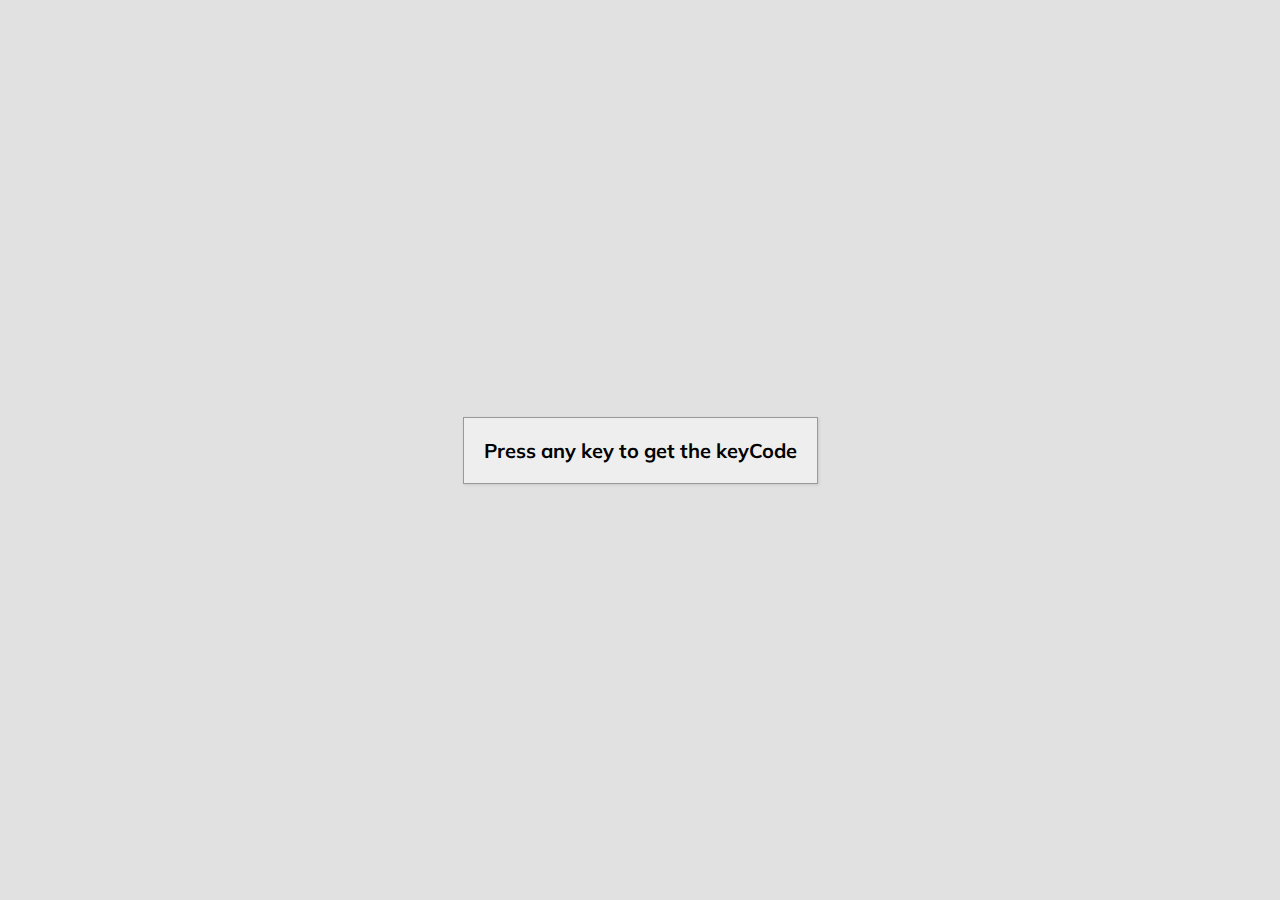
<file: Event KeyCodes/index.html>
<!DOCTYPE html>
<html lang="en">
  <head>
    <meta charset="UTF-8" />
    <meta name="viewport" content="width=device-width, initial-scale=1.0" />
    <link rel="stylesheet" href="style.css" />
    <title>Event KeyCodes</title>
  </head>
  <body>
    <div id="insert">
        <div class="key">
            Press any key to get the keyCode 
        </div>
    </div>
    <script src="script.js"></script>
  </body>
</html>
</file>
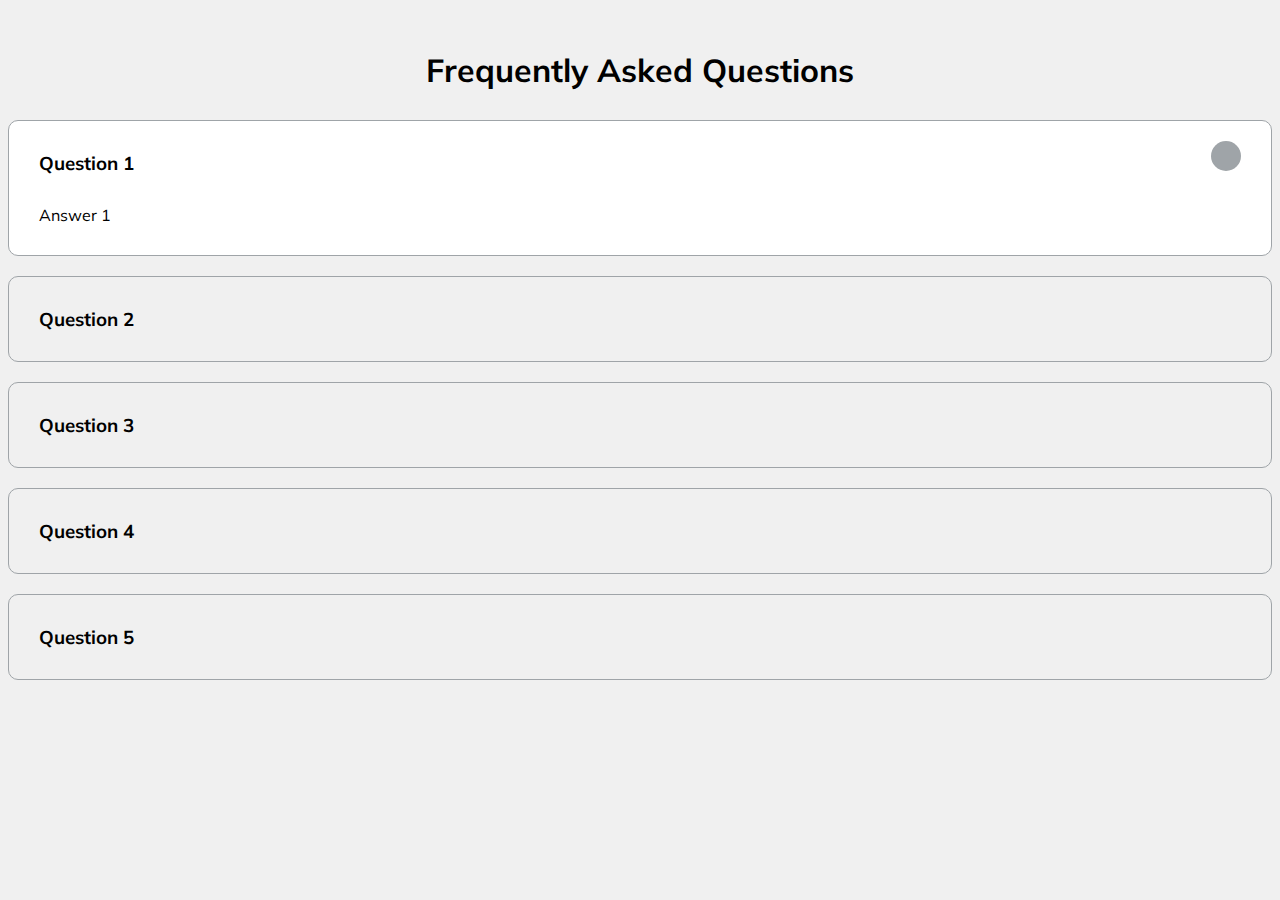
<file: FAQ Collapse/index.html>
<!DOCTYPE html>
<html lang="en">
  <head>
    <meta charset="UTF-8" />
    <meta name="viewport" content="width=device-width, initial-scale=1.0" />
    <link rel="stylesheet" href="https://cdnjs.cloudflare.com/ajax/libs/font-awesome/5.14.0/css/all.min.css" integrity="sha512-1PKOgIY59xJ8Co8+NE6FZ+LOAZKjy+KY8iq0G4B3CyeY6wYHN3yt9PW0XpSriVlkMXe40PTKnXrLnZ9+fkDaog==" crossorigin="anonymous" />
    <link rel="stylesheet" href="style.css" />
    <title>FAQ</title>
  </head>
  <body>
    <h1>Frequently Asked Questions</h1>
    <div class="faq-container">
      <div class="faq active">
        <h3 class="faq-title">
          Question 1
        </h3>

        <p class="faq-text">
          Answer 1
        </p>

        <button class="faq-toggle">
          <i class="fas fa-chevron-down"></i>
          <i class="fas fa-times"></i>
        </button>
      </div>

      <div class="faq">
        <h3 class="faq-title">
          Question 2
        </h3>
        <p class="faq-text">
          Answer 2
        </p>
        <button class="faq-toggle">
          <i class="fas fa-chevron-down"></i>
          <i class="fas fa-times"></i>
        </button>
      </div>
      
      <div class="faq">
        <h3 class="faq-title">
          Question 3
        </h3>
        <p class="faq-text">
          Answer 3
        </p>
        <button class="faq-toggle">
          <i class="fas fa-chevron-down"></i>
          <i class="fas fa-times"></i>
        </button>
      </div>
      
      <div class="faq">
        <h3 class="faq-title">
          Question 4
        </h3>
        <p class="faq-text">
          Answer 4
        </p>
        <button class="faq-toggle">
          <i class="fas fa-chevron-down"></i>
          <i class="fas fa-times"></i>
        </button>
      </div>
      
      <div class="faq">
        <h3 class="faq-title">
          Question 5
        </h3>
        <p class="faq-text">
          Answer 5
        </p>
        <button class="faq-toggle">
          <i class="fas fa-chevron-down"></i>
          <i class="fas fa-times"></i>
        </button>
      </div>
    </div>
    <script src="script.js"></script>
  </body>
</html>
</file>
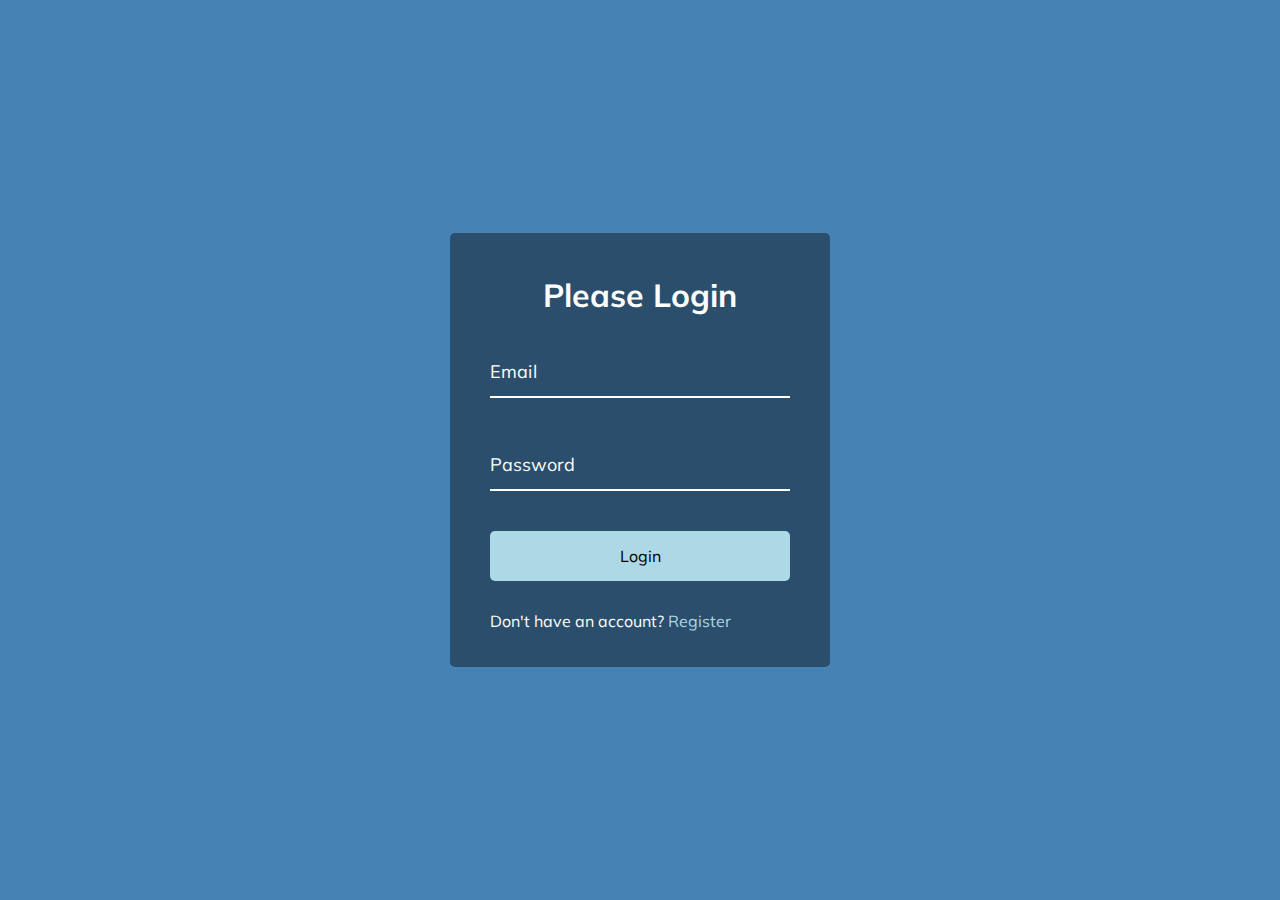
<file: Form Wave Animation/index.html>
<!DOCTYPE html>
<html lang="en">
  <head>
    <meta charset="UTF-8" />
    <meta name="viewport" content="width=device-width, initial-scale=1.0" />
    <link rel="stylesheet" href="style.css" />
    <title>Landing Page Wave Animation</title>
  </head>
  <body>
    <div class="container">
      <h1>Please Login</h1>
      <form>
        <div class="form-control">
          <input type="text" required>
          <label>Email</label>
        </div>

        <div class="form-control">
          <input type="password" required>
          <label>Password</label>
        </div>

        <button class="btn">Login</button>

        <p class="text">Don't have an account? <a href="#">Register</a> </p>
      </form>
    </div>
    <script src="script.js"></script>
  </body>
</html>
</file>
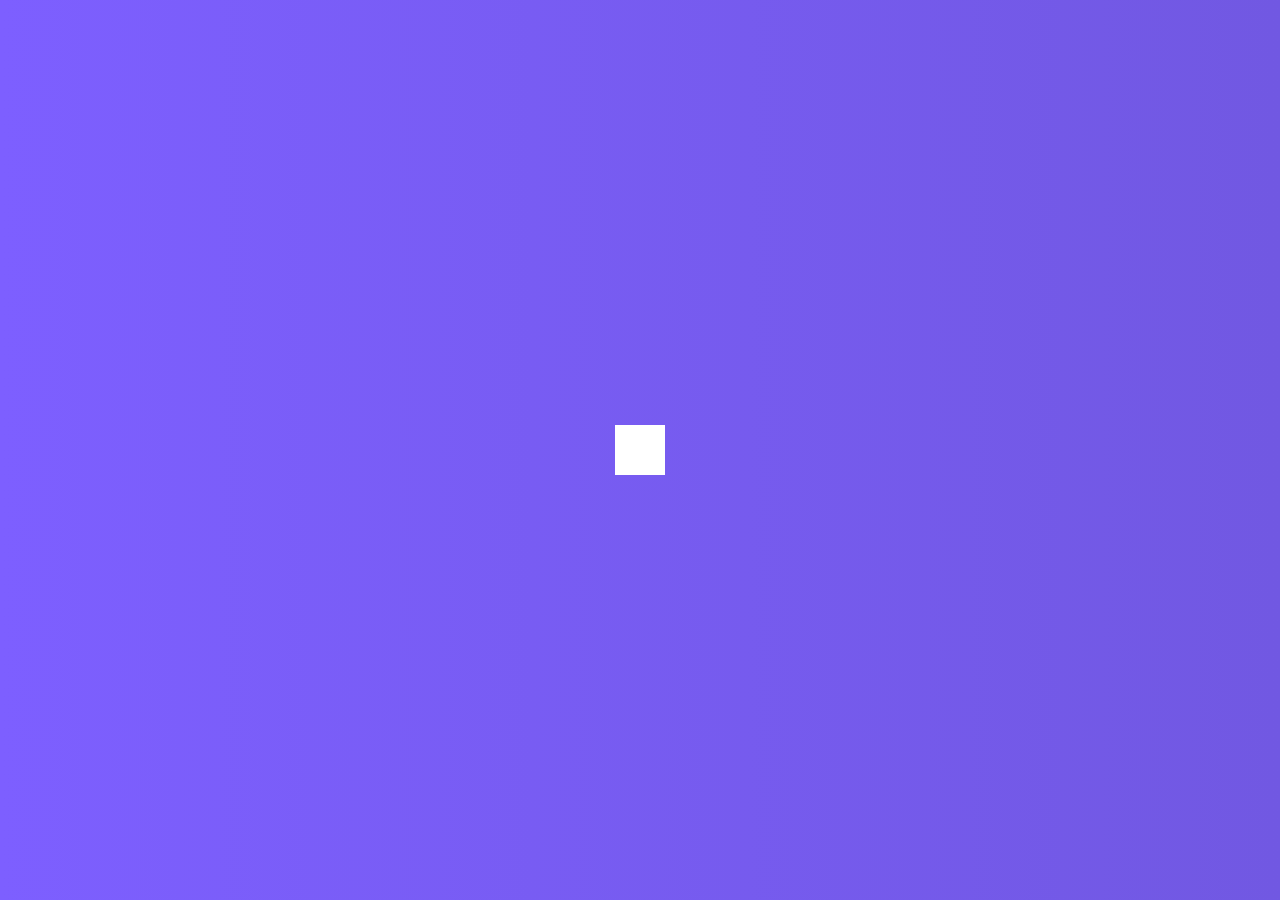
<file: Hidden Search Widget/index.html>
<!DOCTYPE html>
<html lang="en">
  <head>
    <meta charset="UTF-8" />
    <meta name="viewport" content="width=device-width, initial-scale=1.0" />
    <link rel="stylesheet" href="https://cdnjs.cloudflare.com/ajax/libs/font-awesome/5.14.0/css/all.min.css" integrity="sha512-1PKOgIY59xJ8Co8+NE6FZ+LOAZKjy+KY8iq0G4B3CyeY6wYHN3yt9PW0XpSriVlkMXe40PTKnXrLnZ9+fkDaog==" crossorigin="anonymous" />
    <link rel="stylesheet" href="style.css" />
    <title>Hidden Search</title>
  </head>
  <body>
    <div class="search">
        <input type="text" class="input" placeholder="Search...">
        <button class="btn">
            <i class="fas fa-search"></i>
        </button>
    </div>
    <script src="script.js"></script>
  </body>
</html>
</file>
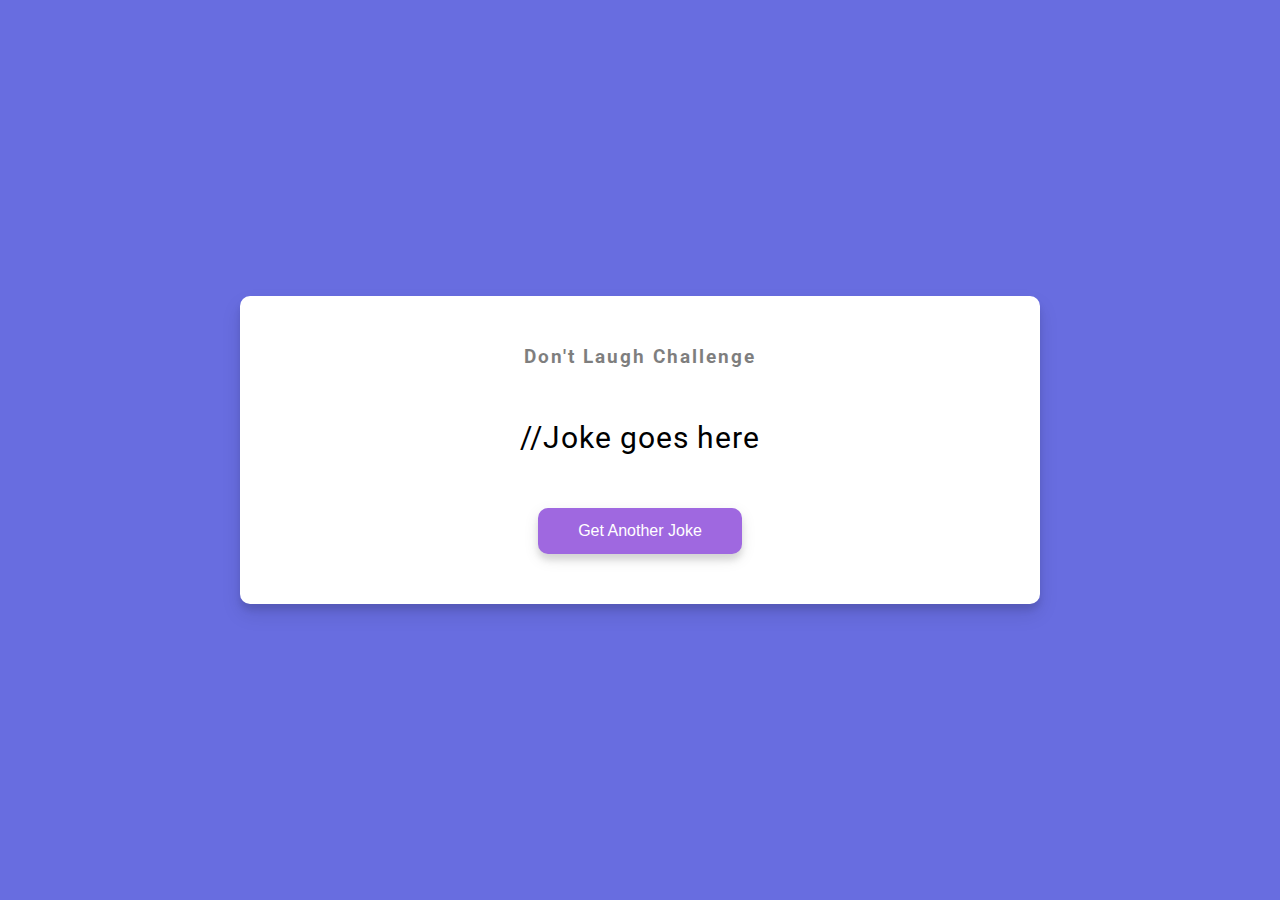
<file: Jokes/index.html>
<!DOCTYPE html>
<html lang="en">
  <head>
    <meta charset="UTF-8" />
    <meta name="viewport" content="width=device-width, initial-scale=1.0" />
    <link rel="stylesheet" href="style.css" />
    <title>Jokes</title>
  </head>
  <body>
    <div class="container">
        <h3>Don't Laugh Challenge</h3>
        <div id="joke" class="joke">//Joke goes here</div>   
        <button id="jokeBtn" class="btn">Get Another Joke</button>
    </div>
    <script src="script.js"></script>
  </body>
</html>
</file>
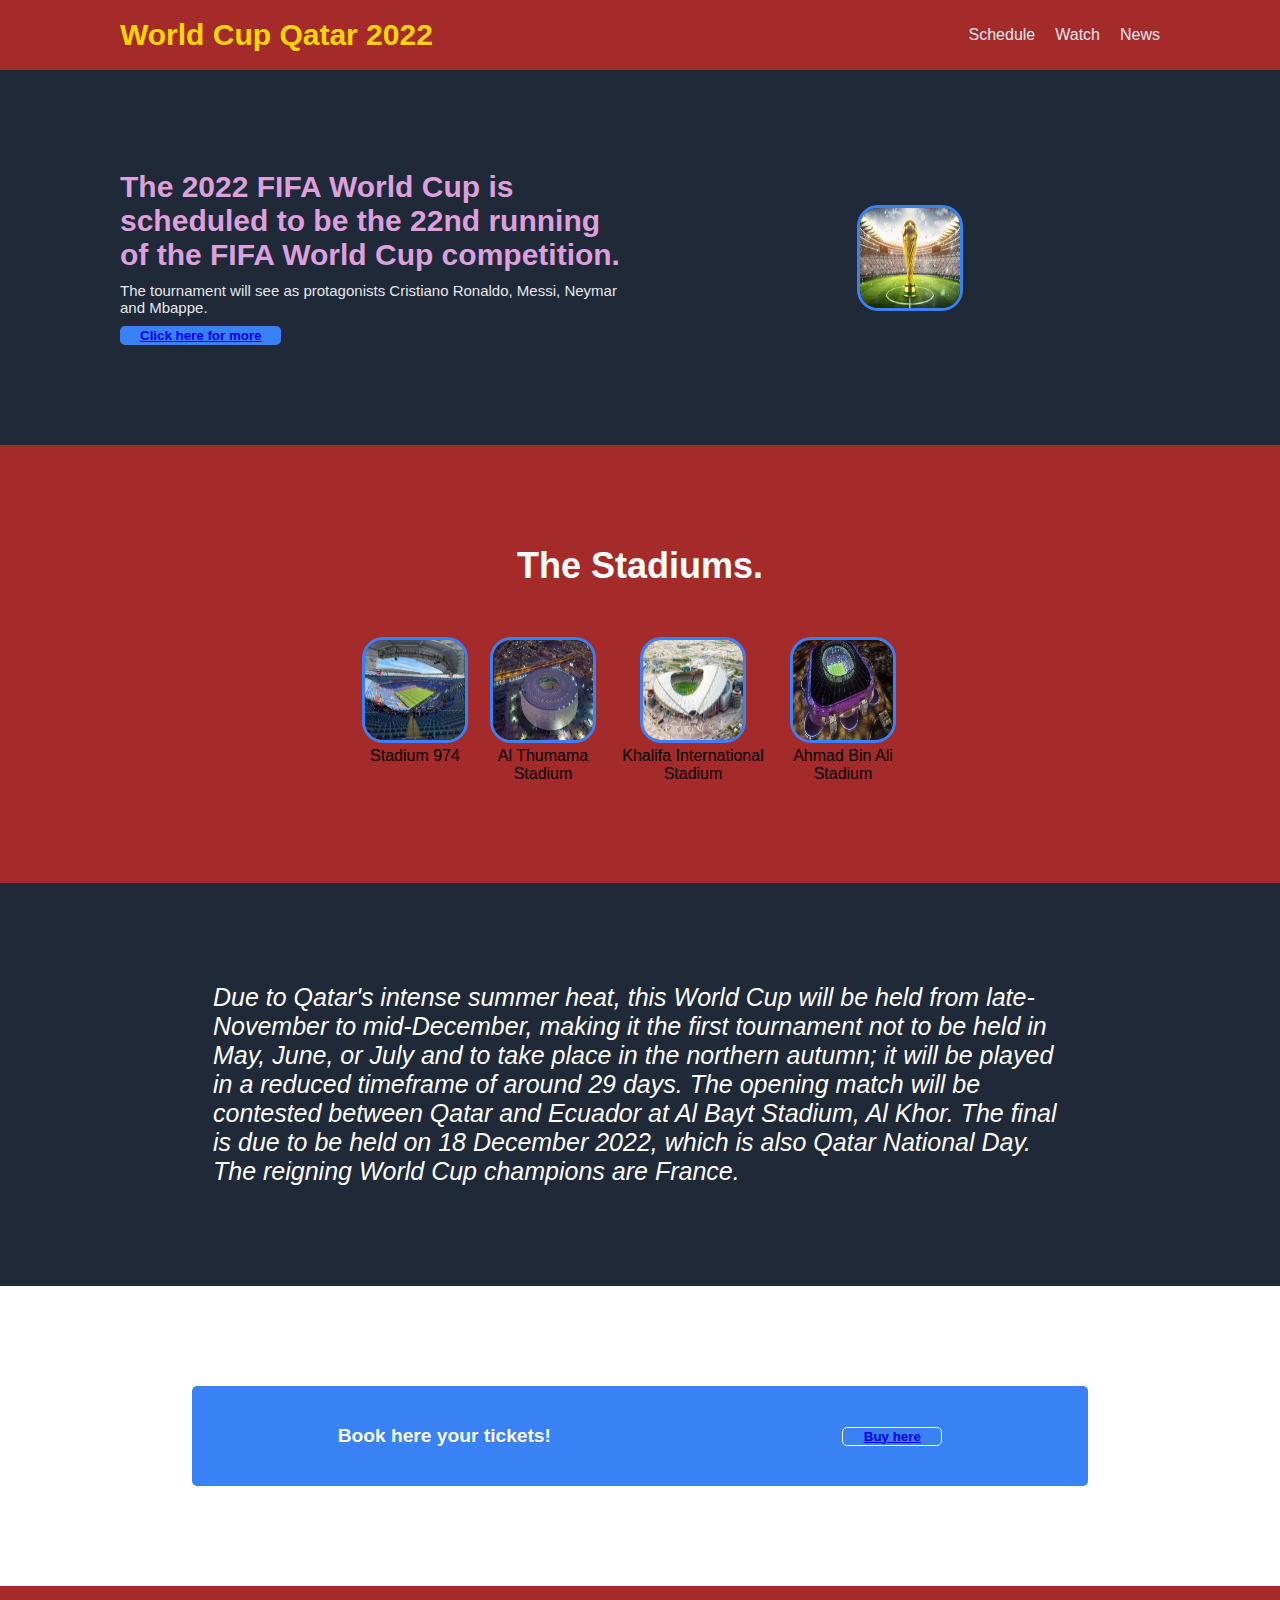
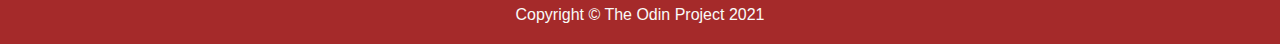
<file: Landing_Page/index.html>
<!DOCTYPE html>
<html>
    <head>
        <meta charset="utf-8">
        <meta http-equiv="X-UA-Compatible" content="IE=edge">
        <meta name="viewport" content="width=device-width, initial-scale=1.0">
        <title>My Landing Page</title>
        <link rel="stylesheet" href="styles.css">
    </head>
    <body>
        <header>
            <div class="logo">
                World Cup Qatar 2022
            </div>
            <ul class="header-links">
                <li><a href="https://www.sportingnews.com/us/soccer/news/fifa-world-cup-schedule-2022-match-dates-times-team-fixtures/rikum04od4igad8n0o8yanoo">Schedule</a></li>
                <li><a href="https://www.nbcsports.com/washington/when-2022-fifa-world-cup-qatar-how-watch-schedule-streaming-groups">Watch</a></li>
                <li><a href="https://www.fifa.com/fifaplus/en/tournaments/mens/worldcup/qatar2022">News</a></li>
            </ul>
        </header>

        <div class="hero">
            <div class="content">
                <div class="main-text">
                    The 2022 FIFA World Cup is scheduled to be the 22nd running of the FIFA World Cup competition.
                </div>
                <div class="secondary-text">
                  The tournament will see as protagonists Cristiano Ronaldo, Messi, Neymar and Mbappe.
                </div>
                <button><a href="https://www.sportingnews.com/us/soccer/news/messi-mbappe-ronaldo-kane-neymar-World-Cup-Qatar-2022-stars/rxrs0cyao6qlrbeelk1v9yde">Click here for more</a></button>
                </div>
                <div class="image">
                <img src="World_Cup.jpg" alt="Cup" width="500px">
               </div>
        </div>
       
        <div class ="information-container">
            <div class="information-title">The Stadiums.</div>
            <div class="items">
                <div class="item">
                    <img src="Stadium_974.jpg" alt="Stadiums">
                    <div class="description">Stadium 
974</div> 
            </div>
                <div class="item">
                    <img src="Al_Thumama_Stadium.jpg" alt="Stadiums">
                    <div class="description">Al Thumama Stadium</div>
                </div>
                <div class="item">
                    <img src="Khalifa_International_Stadium.jpg" alt="Stadiums">
                    <div class="description">Khalifa International Stadium</div>
                </div>
                <div class="item">
                    <img src="Ahmad_Bin_Ali_Stadium.jpg" alt="Stadiums">
                    <div class="description">Ahmad Bin Ali Stadium</div>
                </div>
            </div>
        </div>
        <div class="quote-container">
            <div class="quote">
                Due to Qatar's intense summer heat, this World Cup will be held from late-November to mid-December, making it the first tournament not to be held in May, June, or July and to take place in the northern autumn; it will be played in a reduced timeframe of around 29 days. The opening match will be contested between Qatar and Ecuador at Al Bayt Stadium, Al Khor. The final is due to be held on 18 December 2022, which is also Qatar National Day. The reigning World Cup champions are France.
            </div>
            
      </div>
        <div class="banner-container">
            <div class="banner">
                <div class="banner-text">
                    <div class="banner-title">Book here your tickets!</div>
                  <div class="banner-description">

                  </div>
                </div>
                <button class="sign-up"><a href="https://www.fifa.com/fifaplus/en/tournaments/mens/worldcup/qatar2022/tickets">Buy here</a></button>
            </div>
        </div>
        <footer>Copyright &copy; The Odin Project 2021</footer>
    </body>
</html>
</file>
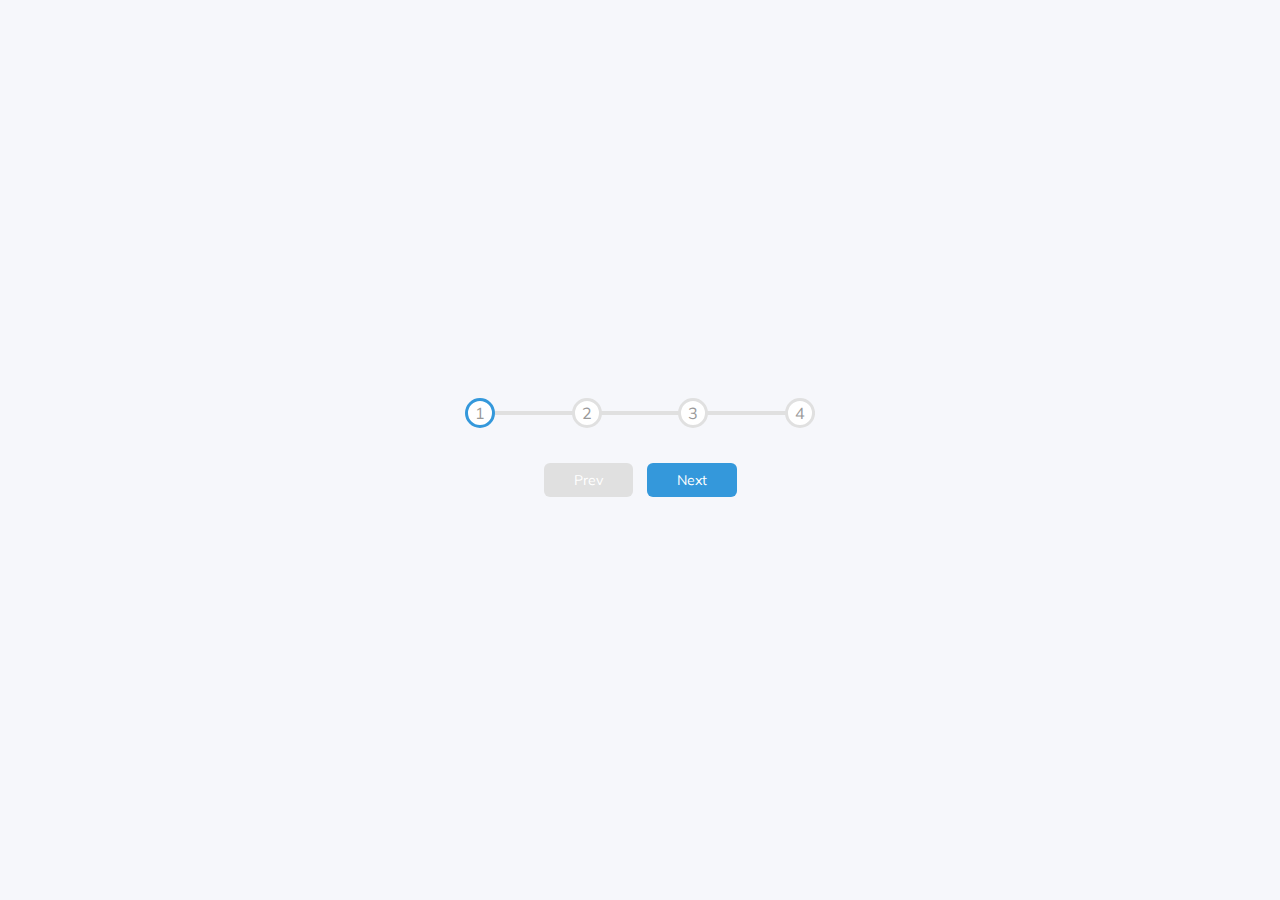
<file: Progress Steps/index.html>
<!DOCTYPE html>
<html lang="en">
  <head>
    <meta charset="UTF-8" />
    <meta name="viewport" content="width=device-width, initial-scale=1.0" />
    <link rel="stylesheet" href="style.css" />
    <title>Progress Steps</title>
  </head>
  <body>
    <div class="container">
        <div class="progress-container">
            <div class="progress" id="progress"></div>
            <div class="circle active">1</div>
            <div class="circle">2</div>
            <div class="circle">3</div>
            <div class="circle">4</div>
        </div>

        <button class="btn" id="prev" disabled>Prev</button>
        <button class="btn" id="next">Next</button>
    </div>
    <script src="script.js"></script>
  </body>
</html>
</file>
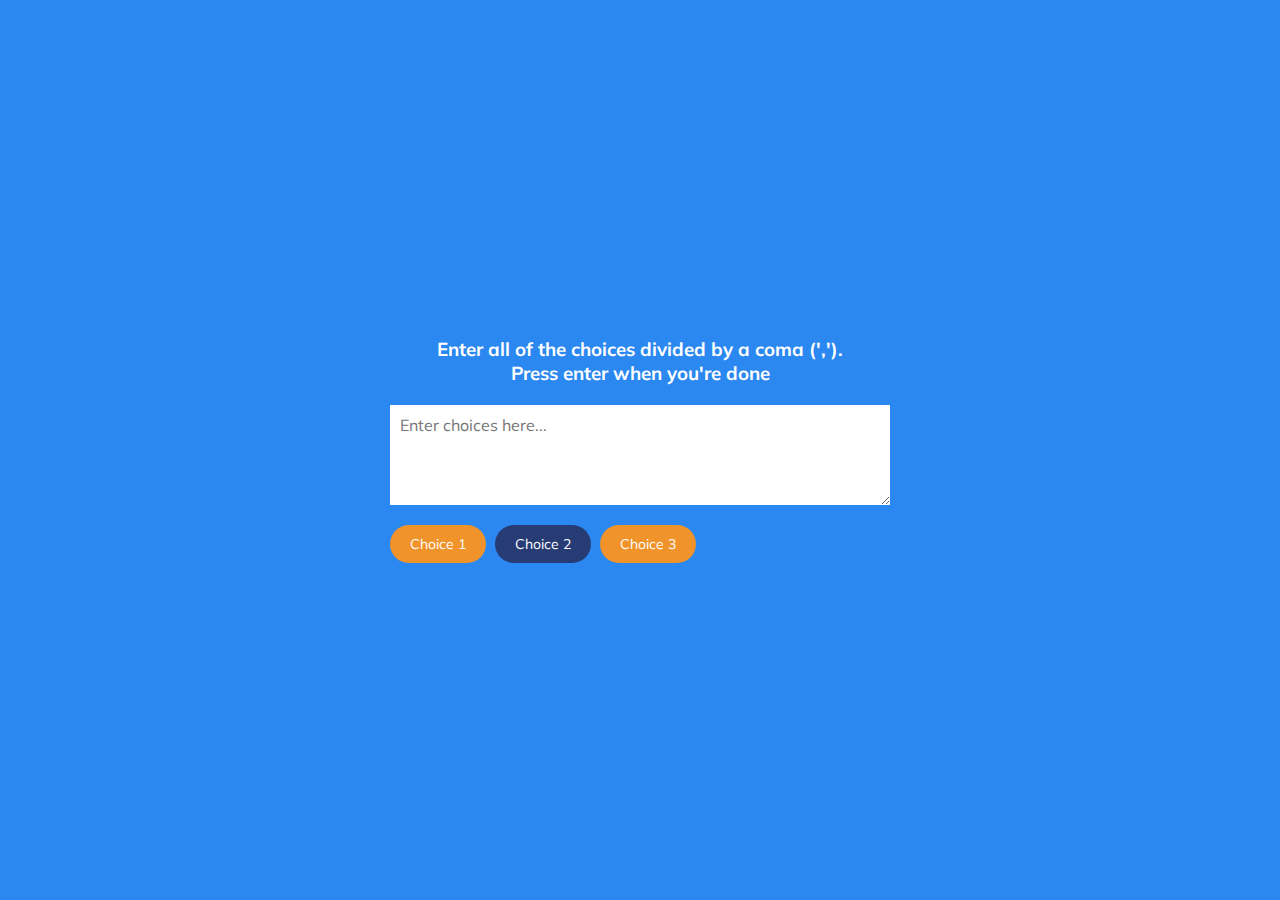
<file: Random Choice Picker/index.html>
<!DOCTYPE html>
<html lang="en">
  <head>
    <meta charset="UTF-8" />
    <meta name="viewport" content="width=device-width, initial-scale=1.0" />
    <link rel="stylesheet" href="style.css" />
    <title>Random Choice Picker</title>
  </head>
  <body>
    <div class="container">
        <h3>Enter all of the choices divided by a coma (',').
        <br>Press enter when you're done</h3>
        <textarea placeholder="Enter choices here..."
        id="textarea"></textarea>

        <div id="tags">
            <span class="tag">Choice 1</span>
            <span class="tag highlight">Choice 2</span>
            <span class="tag">Choice 3</span>
        </div>
    </div>
    <script src="script.js"></script>
  </body>
</html>
</file>
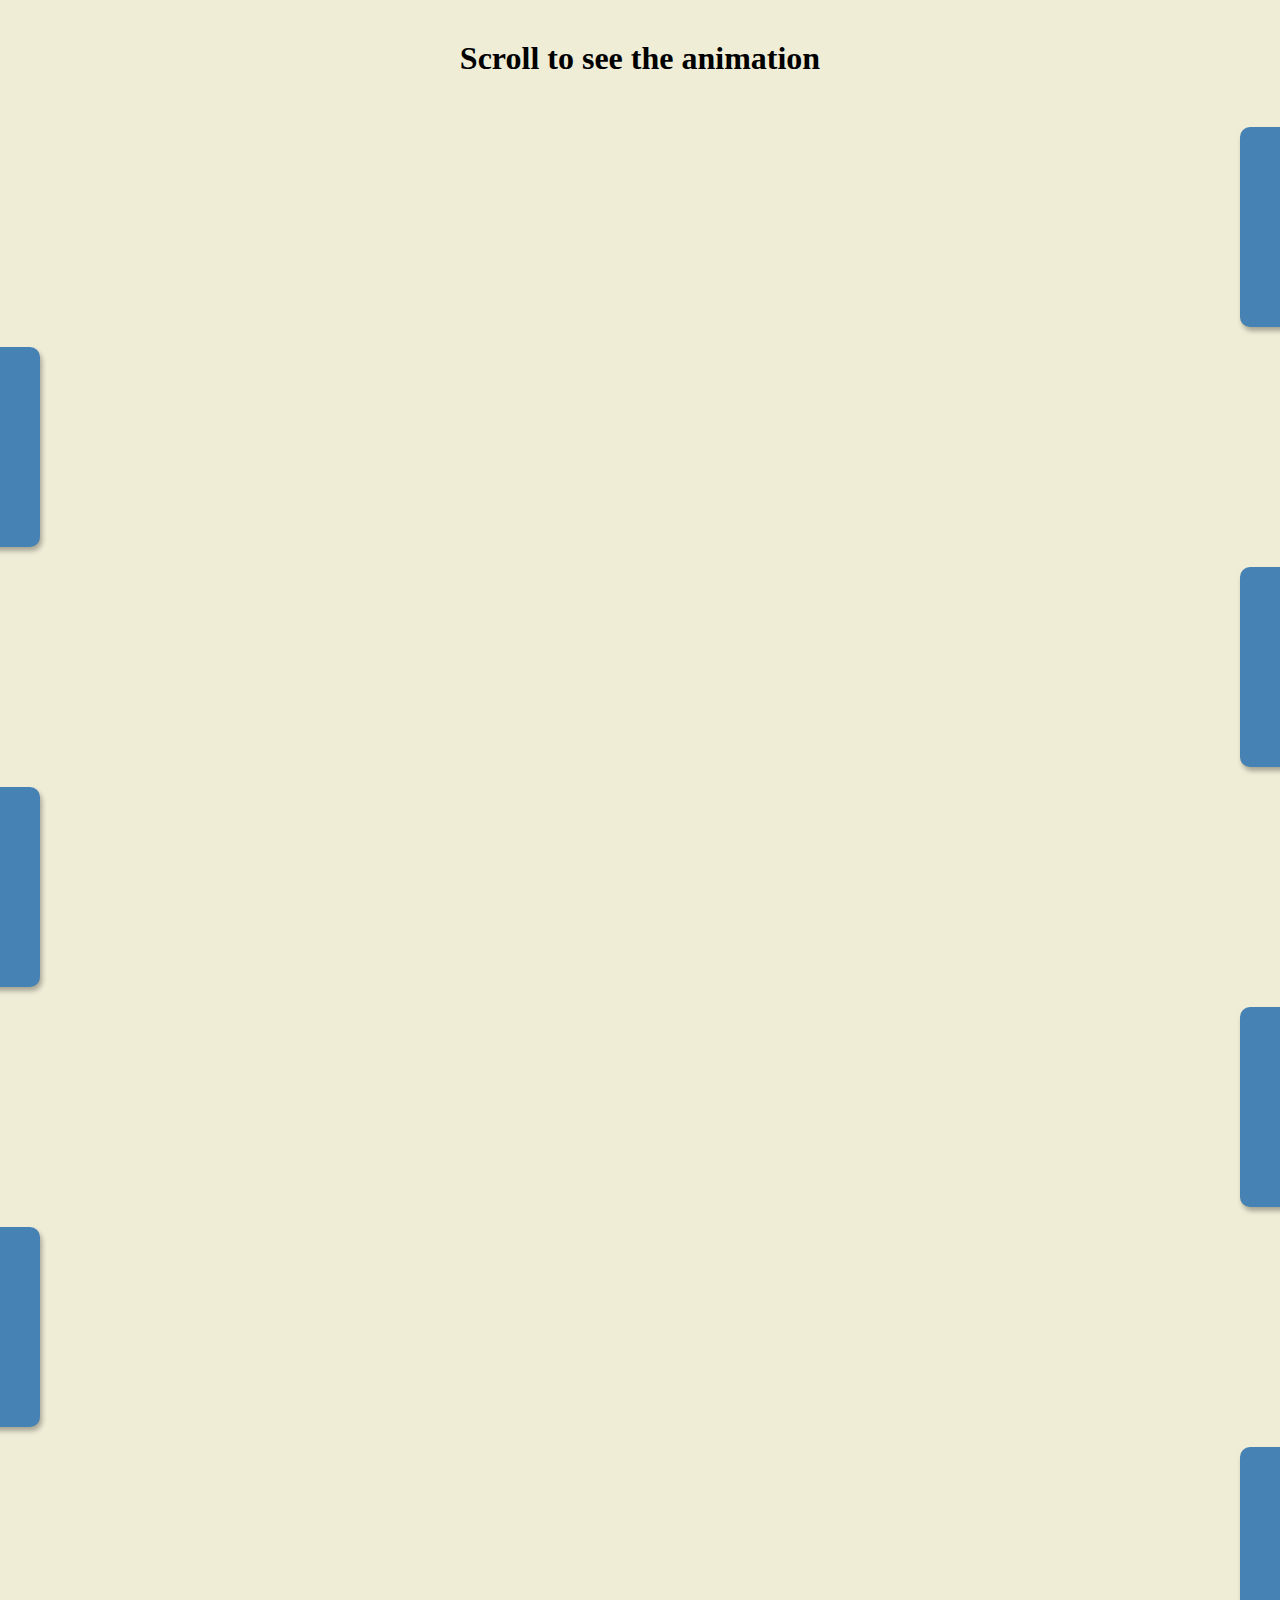
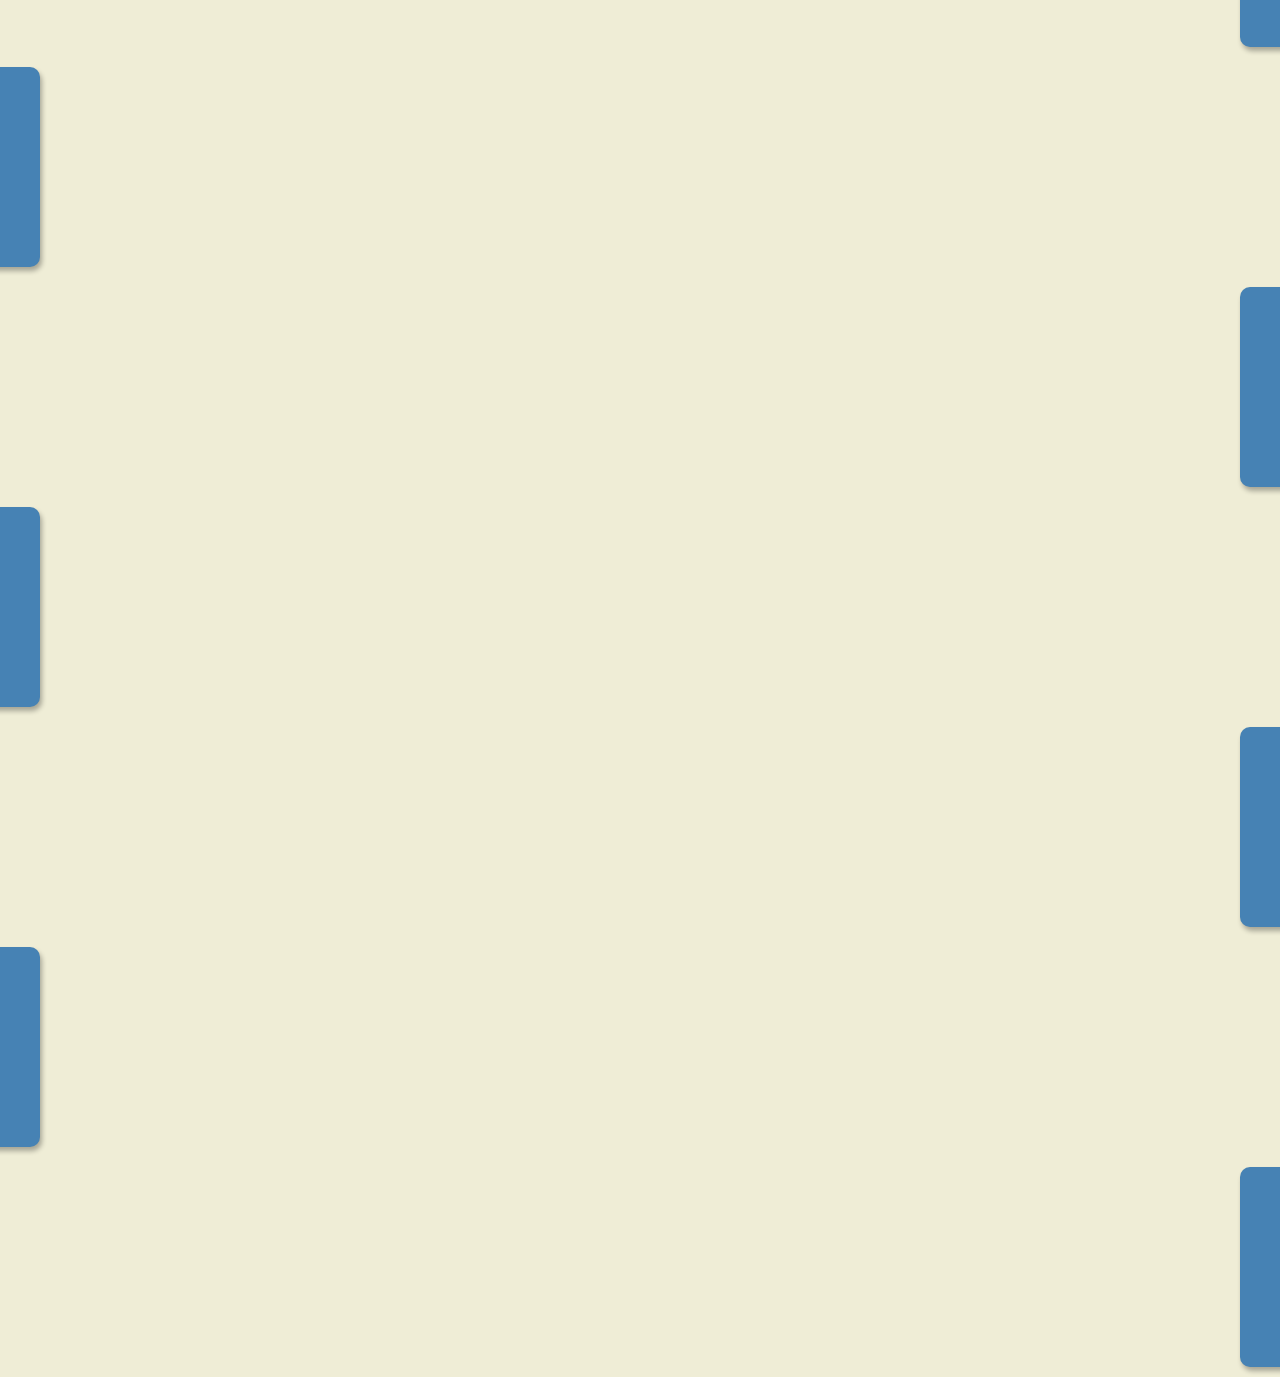
<file: Scroll Animation/index.html>
<!DOCTYPE html>
<html lang="en">
  <head>
    <meta charset="UTF-8" />
    <meta name="viewport" content="width=device-width, initial-scale=1.0" />
    <link rel="stylesheet" href="style.css" />
    <title>Scroll Navigation</title>
  </head>
  <body>
    <h1>Scroll to see the animation</h1>
    <div class="box"><h2>Content</h2></div>
    <div class="box"><h2>Content</h2></div>
    <div class="box"><h2>Content</h2></div>
    <div class="box"><h2>Content</h2></div>
    <div class="box"><h2>Content</h2></div>
    <div class="box"><h2>Content</h2></div>
    <div class="box"><h2>Content</h2></div>
    <div class="box"><h2>Content</h2></div>
    <div class="box"><h2>Content</h2></div>
    <div class="box"><h2>Content</h2></div>
    <div class="box"><h2>Content</h2></div>
    <div class="box"><h2>Content</h2></div>
    <div class="box"><h2>Content</h2></div>
    
    <script src="script.js"></script>
  </body>
</html>
</file>
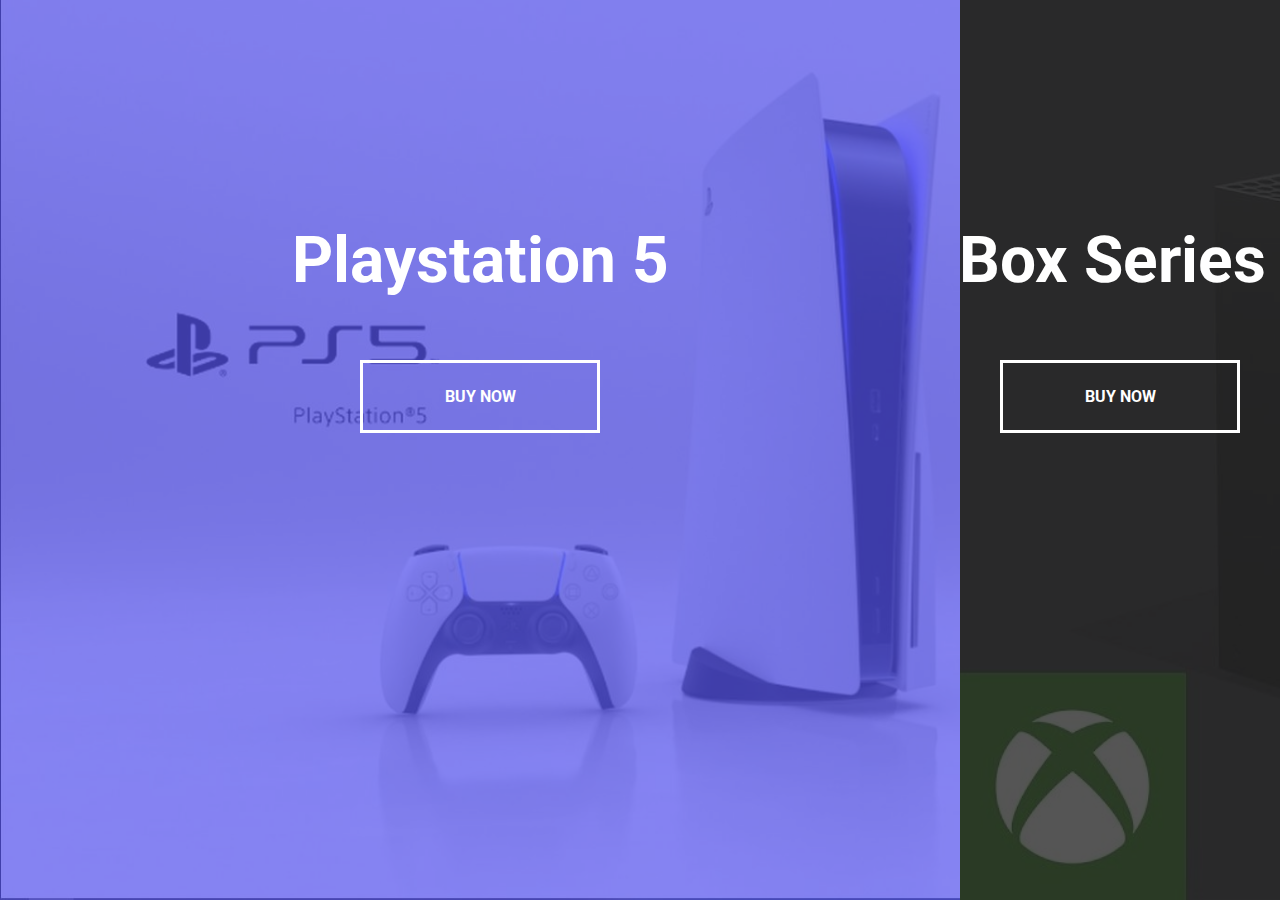
<file: Split Landing Page/index.html>
<!DOCTYPE html>
<html lang="en">
  <head>
    <meta charset="UTF-8" />
    <meta name="viewport" content="width=device-width, initial-scale=1.0" />
    <link rel="stylesheet" href="style.css" />
    <title>Split Landing Page</title>
  </head>
  <body>
    <div class="container">
        <div class="split left">
            <h1>Playstation 5</h1>
            <a href="#" class="btn">Buy Now</a>
        </div>
        <div class="split right">
            <h1>XBox Series X</h1>
            <a href="#" class="btn">Buy Now</a>
        </div>
    </div>
    
    <script src="script.js"></script>
  </body>
</html>
</file>
<file: Event KeyCodes/style.css>
@import url('https://fonts.googleapis.com/css?family=Muli&display=swap');

* {
  box-sizing: border-box;
}

body {
  background-color: #e1e1e1;
  font-family: 'Muli', sans-serif;
  display: flex;
  align-items: center;
  justify-content: center;
  text-align: center;
  height: 100vh;
  overflow: hidden;
  margin: 0;
}

.key {
    border: 1px solid #999;
    background-color: #eee;
    box-shadow: 1px 1px 3px rgba(0,0,0,0.1);
    display: inline-flex;
    align-items: center;
    font-size: 20px;
    font-weight: bold;
    padding: 20px;
    flex-direction: column;
    margin: 10px;
    min-width: 150px;
    position: relative;
}

.key small {
    position: absolute;
    top: -24px;
    left: 0;
    text-align: center;
    width: 100%;
    color: #555;
    font-size: 14px;
}
</file>
<file: FAQ Collapse/style.css>
@import url('https://fonts.googleapis.com/css2?family=Muli&display=swap');

* {
  box-sizing: border-box;
}

body {
  font-family: 'Muli', sans-serif;
  background-color: #f0f0f0;
}

h1 {
    margin: 50px 0 30px;
    text-align: center;
}

.faq-containter {
    max-width: 600px;
    margin: 0 auto;
}

.faq {
    background-color: transparent;
    border: 1px solid #9fa4a8;
    border-radius: 10px;
    margin: 20px 0;
    padding: 30px;
    position: relative;
    overflow: hidden;
    transition: 0.3s ease;
}

.faq.active {
    background-color: #fff;
    box-shadow: 0 3px 6x rgba(0,0,0,0.1), 0 3px 6px rgba(0,0,0,0.1);
}

.faq.active::before,
.faq.active::after {
    content: '\f075';
    font-family: 'Font Awesome 5 Free';
    color: #2ecc71;
    font-size: 7rem;
    position: absolute;
    opacity: 0.2;
    top: 20px;
    left: 20px;
    z-index: 0;
}

.faq.active::before {
    color: #3498db;
    top: -10px;
    left: -30px;
    transform: rotateY(180deg);
}

.faq-title {
    margin: 0 35px 0 0;
}

.faq-text {
    margin: 30px 0 0;
    display: none;
}

.faq.active .faq-text {
    display: block;
}

.faq-toggle {
    background-color: transparent;
    border: 0;
    border-radius: 50%;
    cursor: pointer;
    display: flex;
    align-items: center;
    justify-content: center;
    font-size: 16px;
    padding: 0;
    position: absolute;
    top: 20px;
    right: 30px;
    height: 30px;
    width: 30px;
}

.faq-toggle:focus {
    outline: 0;
}

.faq-toggle .fa-times {
    display: none;
}

.faq.active .faq-toggle .fa-times {
    color: #fff;
    display: block;
}

.faq.active .faq-toggle .fa-chevron-down {
    display: none;
}

.faq.active .faq-toggle {
    background-color: #9fa4a8;
}
</file>
<file: Form Wave Animation/style.css>
@import url('https://fonts.googleapis.com/css?family=Muli&display=swap');

* {
  box-sizing: border-box;
}

body {
  background-color: steelblue;
  color: #FFF;
  font-family: 'Muli', sans-serif;
  display: flex;
  flex-direction: column;
  align-items: center;
  justify-content: center;
  height: 100vh;
  overflow: hidden;
  margin: 0;
}

.container {
  background-color: rgba(0,0,0,0.4);
  padding: 20px 40px;
  border-radius: 5px;
}

.container h1 {
  text-align: center;
  margin-bottom: 30px;
}

.container a {
  text-decoration: none;
  color: lightblue;
}

.btn {
  cursor: pointer;
  display: inline-block;
  width: 100%;
  background-color: lightblue;
  padding: 15px;
  font-family: inherit;
  font-size: 16px;
  border: 0;
  border-radius: 5px;
}

.btn:focus {
  outline: 0;
}

.btn:active {
  transform: scale(0.98);
}

.text {
  margin-top: 30px;
}

.form-control {
  position: relative;
  margin: 20px 0 40px;
  width: 300px;
}

.form-control input {
  background-color: transparent;
  border: 0;
  border-bottom: 2px #fff solid;
  display: block;
  width: 100%;
  padding: 15px 0;
  font-size: 18px;
  color: #fff;
}

.form-control input:focus, .form-control input:valid {
  outline: 0;
  border-bottom-color: lightblue;
}


.form-control label {
  position: absolute;
  top: 15px;
  left: 0;
}

.form-control label span {
  display: inline-block;
  font-size: 18px;
  min-width: 5px;
  transition: 0.3s cubic-bezier(0.68, -0.55, 0.265, 1.55);
}

.form-control input:focus + label span,
.form-control input:valid + label span {
  color: lightblue;
  transform: translateY(-30px);
}
</file>
<file: Hidden Search Widget/style.css>
@import url('https://fonts.googleapis.com/css2?family=Roboto:wght@400;700&display=swap');

* {
  box-sizing: border-box;
}

body {
  background-image: linear-gradient(90deg, #7d5fff, #7158e2);
  font-family: 'Roboto', sans-serif;
  display: flex;
  align-items: center;
  justify-content: center;
  height: 100vh;
  overflow: hidden;
  margin: 0;
}

.search {
    position: relative;
    height: 50px;
}

.search .input {
    background-color: #fff;
    border: 0;
    font-size: 18px;
    padding: 15px;
    height: 50px;
    width: 50px;
    transition: width 0.3s ease;
}

.btn {
    background-color: #fff;
    border: 0;
    cursor: pointer;
    font-size: 24px;
    position: absolute;
    top: 0;
    left: 0;
    height: 50px;
    width: 50px;
    transition: transform 0.3s ease;
}

.btn:focus,
.input:focus {
    outline: none;
}

.search.active .input {
    width: 200px;
}

.search.search.active .btn {
    transform: translateX(198px);
}
</file>
<file: Jokes/style.css>
@import url('https://fonts.googleapis.com/css2?family=Roboto:wght@400;700&display=swap');

* {
  box-sizing: border-box;
}

body {
  background-color: #686de0;
  font-family: 'Roboto', sans-serif;
  display: flex;
  flex-direction: column;
  align-items: center;
  justify-content: center;
  height: 100vh;
  overflow: hidden;
  margin: 0;
  padding: 20px;
}

.container {
    background-color: #fff;
    border-radius: 10px;
    box-shadow: 0 10px 20px rgba(0,0,0,0.1), 0 6px 6px rgba(0,0,0,0.1);
    padding: 50px 10px;
    text-align: center;
    max-width: 100%;
    width: 800px;
}

h3 {
    margin: 0;
    opacity: 0.5;
    letter-spacing: 2px;
}

.joke {
    font-size: 30px;
    letter-spacing: 1px;
    line-height: 40px;  
    margin: 50px auto;
    max-width: 600px;
}

.btn {
    background-color: #9F68E0;
    color: #fff;
    border: 0;
    border-radius: 10px;
    box-shadow: 0 5px 15px rgba(0,0,0,0.1), 0 6px 6px rgba(0,0,0,0.1);
    padding: 14px 40px;
    font-size: 16px;
    cursor: pointer;
}

.btn:active {
    transform: scale(0.98);
}

.btn:focus {
    outline: 0;
}
</file>
<file: Landing_Page/styles.css>
body {
    font-family: Verdana, sans-serif;
    margin: 0px;
}

footer,
header {
    background: brown;
    display: flex;
    justify-content: center;
    align-items: center;
    padding: 10px 50px;
}

.logo {
    font-size: 30px;
    color: #FFD700;
    font-weight: bold;
    flex: 1;
    max-width: 500px;
}

.header-links {
    max-width: 500px;
    flex: 1;
    display: flex;
    justify-content: flex-end;
    gap: 20px;
    size: 24px;
    list-style: none;
}


.hero {
    
    display: flex;
    justify-content: center;
    gap: 40px;
    background: #1F2937;
    padding: 100px 50px;
}

.hero .content{
    flex: 1;
    max-width: 500px;
    width: 500px;
    display: flex;
    flex-direction: column;
    align-items:flex-start;
    gap: 10px;
}

.hero .content .main-text{
    font-size: 30px;
    color: #dda0dd;
    font-weight: 700;
}

.hero .content .secondary-text{
    font-size: 15px;
    color: #E5E7EB;
}

.hero .image{
    
    width: 500px;
    height: auto;
    border-style: none;
    display: flex;
    align-items: center;
    justify-content: center;
    max-width: 100%;
}

.hero button {
    padding: 2px 20px 2px 20px;
    color: white;
    background: #3882F6;
    border-style: none;
    border-radius: 5px;
    font-weight: 800;
}
.information-container {
    padding: 100px 0px;
    background-color: brown;
}
.information-container .information-title{
    text-align: center;
    font-size: 36px;
    font-weight: 800;
    color: white;
}

.items {
    display: flex;
    align-items: start;
    justify-content: center;
    text-align: center;
}

.item {
    max-width: 150px;
    margin-top: 50px;
}

img {
    width: 100px;
    height: 100px;
    border-radius: 20%;
    border: solid #3882F6;
}


.quote-container {
    background: #1F2937;
    justify-content: center;
    display: flex;
    flex-direction: column;
    flex-wrap: wrap;
    gap: 10px;
    padding: 100px 30px;
    
}
.quote {
    color: white;
    font-weight: 200;
    font-style: italic;
    font-size: 25px;
    align-self: center;
    width: 70%;
}
.author {
    text-align: right;
    align-self: center;
    width: 50%;
    font-weight: 800;
}

.banner-container {
    display: flex;
    justify-content: center;
    align-items: center;
    padding: 100px 0px;
}

.banner {
    border-radius: 5px;
    background: #3882F6;
    color: #F9FAF8;
    width: 70%;
    max-width: 1000px;
    height: 100px;
    display: flex;
    justify-content: space-around;
    align-items: center;
}



.banner-title{
    font-weight: 800;
    font-size: larger;
}

button.sign-up{
    height:max-content;
    border: solid #F9FAF8 1px;
    background: #3882F6; 
    color: #F9FAF8;
    border-radius: 5px;
    width: 100px;
    font-weight: 600;
}

footer{
    color: #F9FAF8;
    padding: 20px 0px;
}
.header-links a{
    text-decoration: none;
    color: #E5E7EB;
}
button:hover {
    background-color: darkblue;
}
</file>
<file: Progress Steps/style.css>
@import url('https://fonts.googleapis.com/css?family=Muli&display=swap');

:root {
    --line-border-fill: #3498db;
    --line-border-empty: #e0e0e0;

}

* {
  box-sizing: border-box;
}

body {
    background-color: #f6f7fb;
    font-family: 'Muli', sans-serif;
    display: flex;
    align-items: center;
    justify-content: center;
    height: 100vh;
    overflow: hidden;
    margin: 0;
}

.container {
    text-align: center;
}

.progress-container {
    display: flex;
    justify-content: space-between;
    position: relative;
    margin-bottom: 30px;
    max-width: 100%;
    width: 350px;
}

.progress-container::before {
    content: '';
    background-color: var(--line-border-empty);
    position: absolute;
    top: 50%;
    left: 0;
    transform: translateY(-50%);
    height: 4px;
    width: 100%;
    z-index: -1;
}

.progress {
    background-color: var(--line-border-fill);
    position: absolute;
    top: 50%;
    left: 0;
    transform: translateY(-50%);
    height: 4px;
    width: 0%;
    z-index: -1;
    transition: 0.4s ease;
}

.circle {
    background-color: #fff;
    color: #999;
    border-radius: 50%;
    height: 30px;
    width: 30px;
    display: flex;
    align-items: center;
    justify-content: center;
    border: 3px solid var(--line-border-empty);
    transition: .4s ease;
}

.circle.active {
    border-color: var(--line-border-fill);
}

.btn {
    background-color: var(--line-border-fill);
    color: #fff;
    border: 0;
    border-radius: 6px;
    cursor: pointer;
    font-family: inherit;
    padding: 8px 30px;
    margin: 5px;
    font-size: 14px;
}

.btn:active {
    transform: scale(0.98);
}

.btn:focus {
    outline: 0;
}

.btn:disabled {
    background-color: var(--line-border-empty);

}
</file>
<file: Random Choice Picker/style.css>
@import url('https://fonts.googleapis.com/css2?family=Muli&display=swap');

* {
  box-sizing: border-box;
}

body {
  background-color: #2b88f0;
  font-family: 'Muli', sans-serif;
  display: flex;
  flex-direction: column;
  align-items: center;
  justify-content: center;
  height: 100vh;
  overflow: hidden;
  margin: 0;
}

h3 {
    color: #fff;
    margin: 10px 0 20px;
    text-align: center;
}

.container {
    width: 500px;
}

textarea {
    border: none;
    display: block;
    width: 100%;
    height: 100px;
    font-family: inherit;
    padding: 10px;
    margin: 0 0 20px;
    font-size: 16px;
}

textarea:focus {
    outline: none;
  }

.tag {
    background-color: #f0932b;
    color: #fff;
    border-radius: 50px;
    padding: 10px 20px;
    margin: 0 5px 10px 0;
    font-size: 14px;
    display: inline-block;
}

.tag.highlight {
    background-color: #273c75;
}
</file>
<file: Scroll Animation/style.css>
@import url('https://fonts.googleapis.com/css2?family=Roboto:wght@400;700&display=swap');

* {
  box-sizing: border-box;
}

body {
  background-color: #efedd6 ;
  font-family: 'Roboto', sans-serif;
  display: flex;
  flex-direction: column;
  align-items: center;
  justify-content: center;
  margin: 0;
  overflow-x: hidden;
}

h1 {
    margin: 40px;
    font-family: italic;
    color: black;
}

.box {
    background-color: steelblue;
    color: #fff;
    display: flex;
    align-items: center;
    justify-content: center;
    width: 400px;
    height: 200px;
    margin: 10px;
    border-radius: 10px;
    box-shadow: 2px 4px 5px rgba(0, 0, 0, 0.3);
    transform: translateX(200%);
    transition: transform 0.4s ease;
}

.box:nth-of-type(even) {
    transform: translateX(-200%);
}

.box.show {
    transform: translateX(0);
}

.box h2 {
    font-size: 45px;
}
</file>
<file: Split Landing Page/style.css>
@import url('https://fonts.googleapis.com/css2?family=Roboto:wght@400;700&display=swap');

:root {
    --left-bg-color: rgba(87,84,236, 0.7);
    --right-bg-color: rgba(43, 43, 43, 0.8);
    --left-btn-hover-color: rgba(87,84,236, 1);
    --right-btn-hover-color: rgba(28, 122, 28, 1);
    --hover-width : 75%;
    --other-width: 25%;
    --speed: 1000ms;
}

* {
  box-sizing: border-box;
}

body {
  font-family: 'Roboto', sans-serif;
  height: 100vh;
  overflow: hidden;
  margin: 0;
}

h1 {
    font-size: 4rem;
    color: white;
    position: absolute;
    left: 50%;
    top: 20%;
    transform: translateX(-50%);
    white-space: nowrap;
}

.btn {
    position: absolute;
    display: flex;
    align-items: center;
    justify-content: center;
    left: 50%;
    top: 40%;
    transform: translateX(-50%);
    text-decoration: none;
    color: white;
    border: #fff solid 0.2rem;
    font-size: 1rem;
    font-weight: bold;
    text-transform: uppercase;
    width: 15rem;
    padding: 1.5rem;
}

.split.left .btn:hover {
    background-color: var(--left-btn-hover-color);
    border-color: var(--left-btn-hover-color);
}

.split.right .btn:hover {
    background-color: var(--right-btn-hover-color);
    border-color: var(--left-right-hover-color);
}

.container {
    position: relative;
    width: 100%;
    height: 100%;
    background: #333;
}

.split {
    position: absolute;
    width: 50%;
    height: 100%;
    overflow: hidden;
}

.split.left {
    left: 0;
    background: url('ps5.jpg');
    background-repeat: no-repeat;
    background-size: cover;
}

.split.left::before {
    content: '';
    position: absolute;
    width: 100%;
    height: 100%;
    background-color: var(--left-bg-color);
}

.split.right {
    right: 0;
    background: url('xbox.jpg');
    background-repeat: no-repeat;
    background-size: cover;
}

.split.right::before {
    content: '';
    position: absolute;
    width: 100%;
    height: 100%;
    background-color: var(--right-bg-color);
}

.split.right, .split.left, .split.right::before, .split.left::before {
    transition: all var(--speed) ease-in-out;
}

.hover-left .left {
    width: var(--hover-width);
}

.hover-left .right {
    width: var(--other-width);
}

.hover-right .right {
    width: var(--hover-width);
}

.hover-rigth .left {
    width: var(--other-width);
}


@media(max-width: 800px) {
    h1 {
        font-size: 2rem;
        top: 30%;
    }

    .btn {
        width: 12rem;
        padding: 1.2rem;
    }
}
</file>
